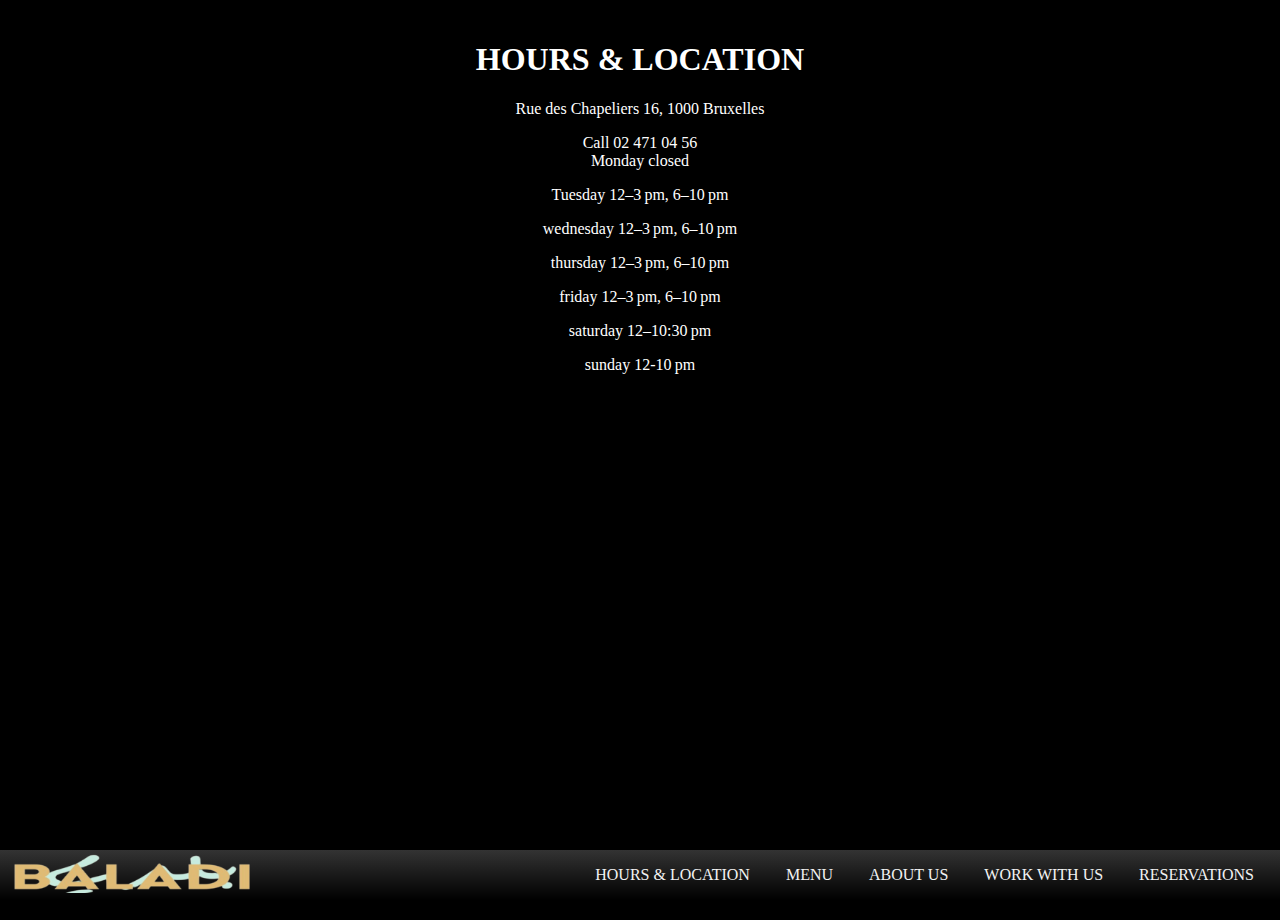
<file: hours.html>
<!DOCTYPE html>
<html lang="en">
<head>
  <meta charset="UTF-8">
  <meta name="viewport" content="width=device-width, initial-scale=1.0">
  <title>Hours & Location</title>
  <link rel="stylesheet" href="main.css">
  <link rel="stylesheet" href="https://cdnjs.cloudflare.com/ajax/libs/font-awesome/6.5.2/css/all.min.css" integrity="sha512-SnH5WK+bZxgPHs44uWIX+LLJAJ9/2PkPKZ5QiAj6Ta86w+fsb2TkcmfRyVX3pBnMFcV7oQPJkl9QevSCWr3W6A==" crossorigin="anonymous" referrerpolicy="no-referrer" />

  
  <!-- Include the Google Maps API if necessary, or use an embed link -->
</head>
<body>
  <header class="mobile-header">
  <a href="main.html"> <img src="main_logo1.png" alt="Logo" class="mobile-logo" /></a>
    <!-- Other elements like a menu button can also go here -->
  </header>
<div class="navbar" id="navbar">
  <a href="main.html"> <img src="main_logo1.png" alt="Logo"></a> <!-- Path to your logo -->
  <div class="nav-links">
    <a href="hours.html">HOURS & LOCATION</a>
    <a href="menu.html">MENU</a>
    <a href="about.html">ABOUT US</a>
    <a href="work.html">WORK WITH US</a>
    <a href="#about">RESERVATIONS</a>
  </div>
</div>


<!-- Mobile navbar trigger button (hamburger menu) -->
<div class="mobile-navbar-trigger" id="mobileNavTrigger">
  <span class="hamburger-icon">
    <span class="bar"></span>
    <span class="bar"></span>
    <span class="bar"></span>
  </span>
</div>

<!-- Mobile navbar, initially hidden -->
<div class="mobile-navbar" id="mobileNavbar">
  <div class="mobile-nav-links">
    <a href="hours.html ">HOURS & LOCATION</a>
    <a href="menu.html">MENU</a>
    <a href="about.html">ABOUT US</a>
    <a href="work.html">WORK WITH US</a>
    <a href="#about">RESERVATIONS</a>
    <!-- Instagram link -->
    <a href="https://www.instagram.com/baladi.be/" target="_blank" aria-label="Instagram">
      <i class="fa-brands fa-instagram"></i>
    </a>
    <div class="powered-by">
      POWERED BY MOE
    </div>
  </div>
</div>



  <!-- Hours & Location content -->
  <div class="hours-location-content">
    <!-- Text information for Hours & Location -->
    <div class="text-information">
      <!-- Your texts from the picture -->
      <h1>HOURS & LOCATION</h1>
      <p>Rue des Chapeliers 16, 1000 Bruxelles</p>
      <a href="tel:+3224710456" class="phone-number" style ="color:white;text-decoration:none;">Call 02 471 04 56</a>
      <p>Monday closed</p>
      <p>Tuesday 12–3 pm, 6–10 pm</p>
	  <p>wednesday 12–3 pm, 6–10 pm</p>
	  <p>thursday 12–3 pm, 6–10 pm</p>
	  <p>friday 12–3 pm, 6–10 pm</p>
	  <p>saturday 12–10:30 pm</p>
	  <p>sunday 12-10 pm</p>
    </div>

    <!-- Google Maps embed -->
    <div class="google-maps">
      <!-- Google Maps iframe embed code for Baladi -->
      <iframe
        width="100%"
        height="100%"
        frameborder="0" style="border:0"
        src="https://www.google.com/maps/embed/v1/place?key=AIzaSyCsXKDzPW9oMichbPXcUBXrus6HqCyJ_4A
          &q=Baladi,Rue+des+Chapeliers+16,1000+Bruxelles"
        allowfullscreen>
      </iframe>
    </div>
  </div>

  <!-- Optional: Reuse the footer if needed -->
  <footer class="footer">
    <!-- Footer content -->
  </footer>
  
  <script src="main.js"></script>
</body>
</html>
</file>
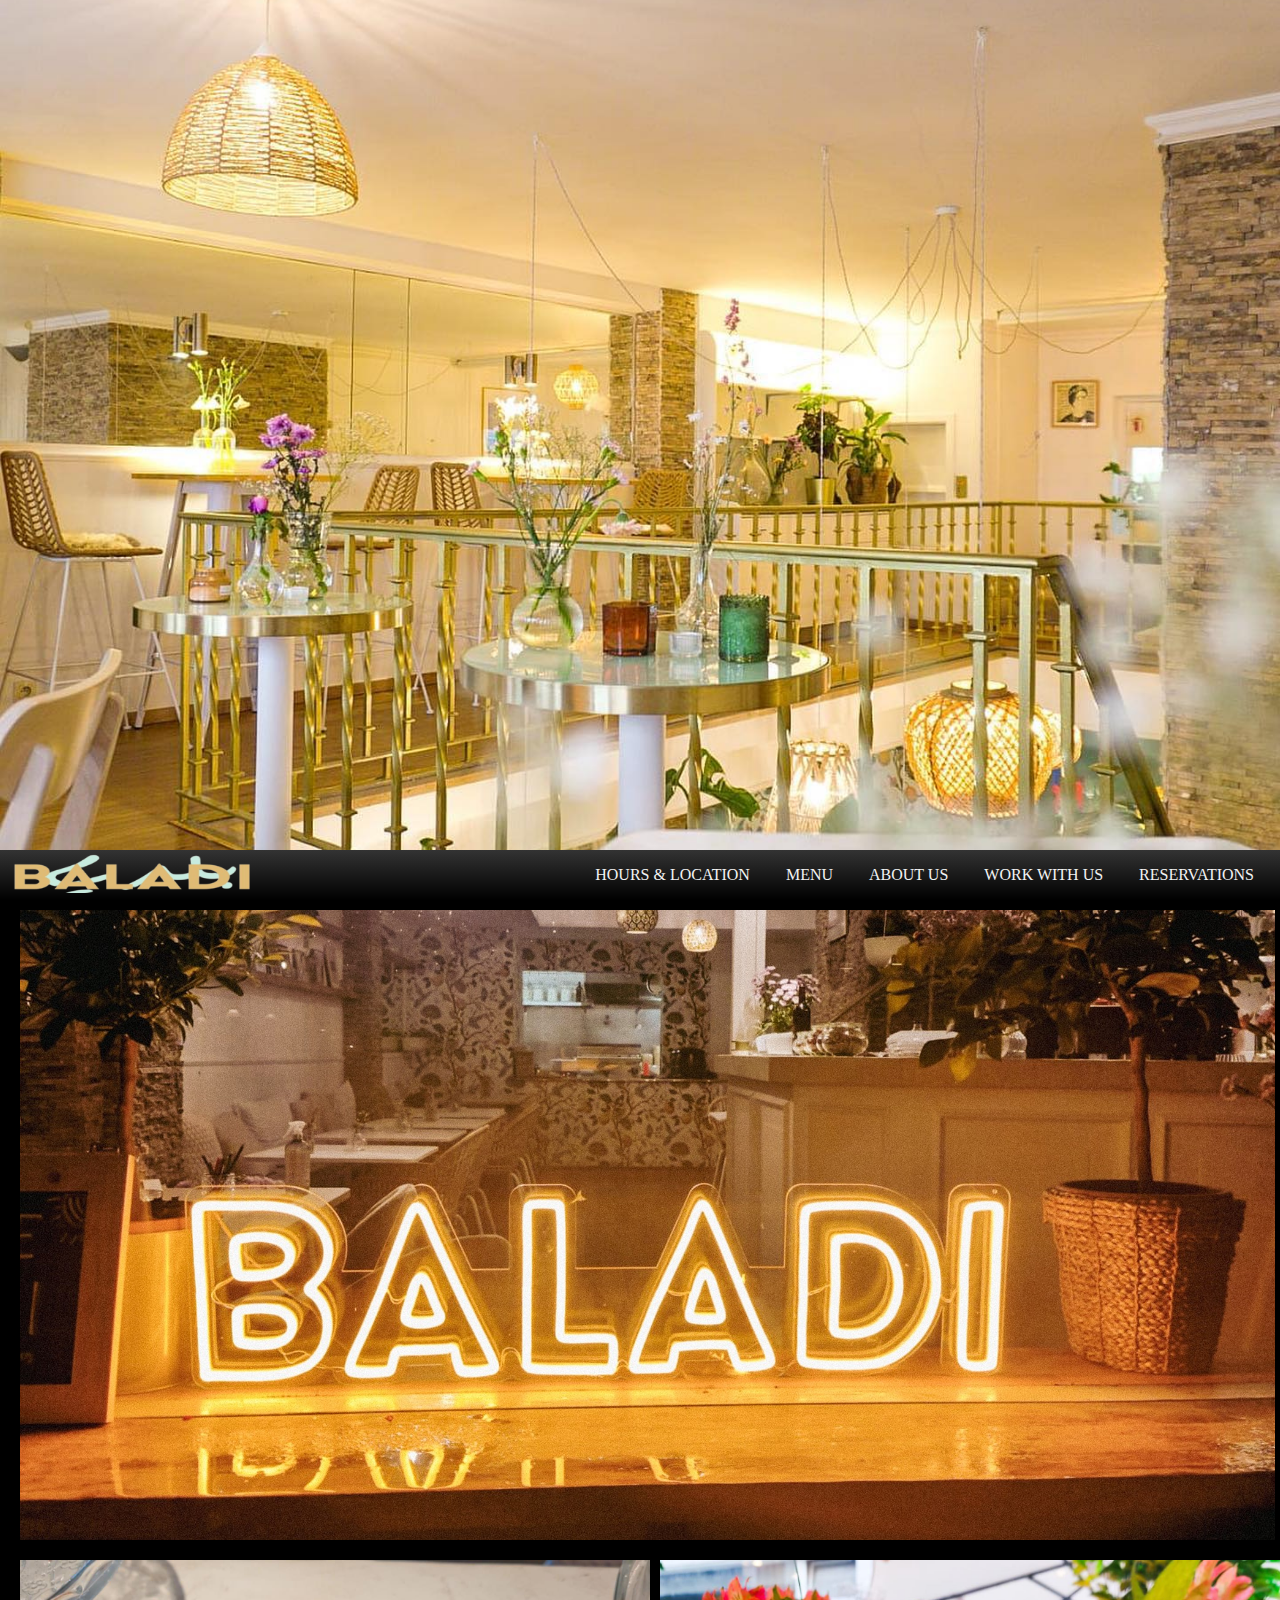
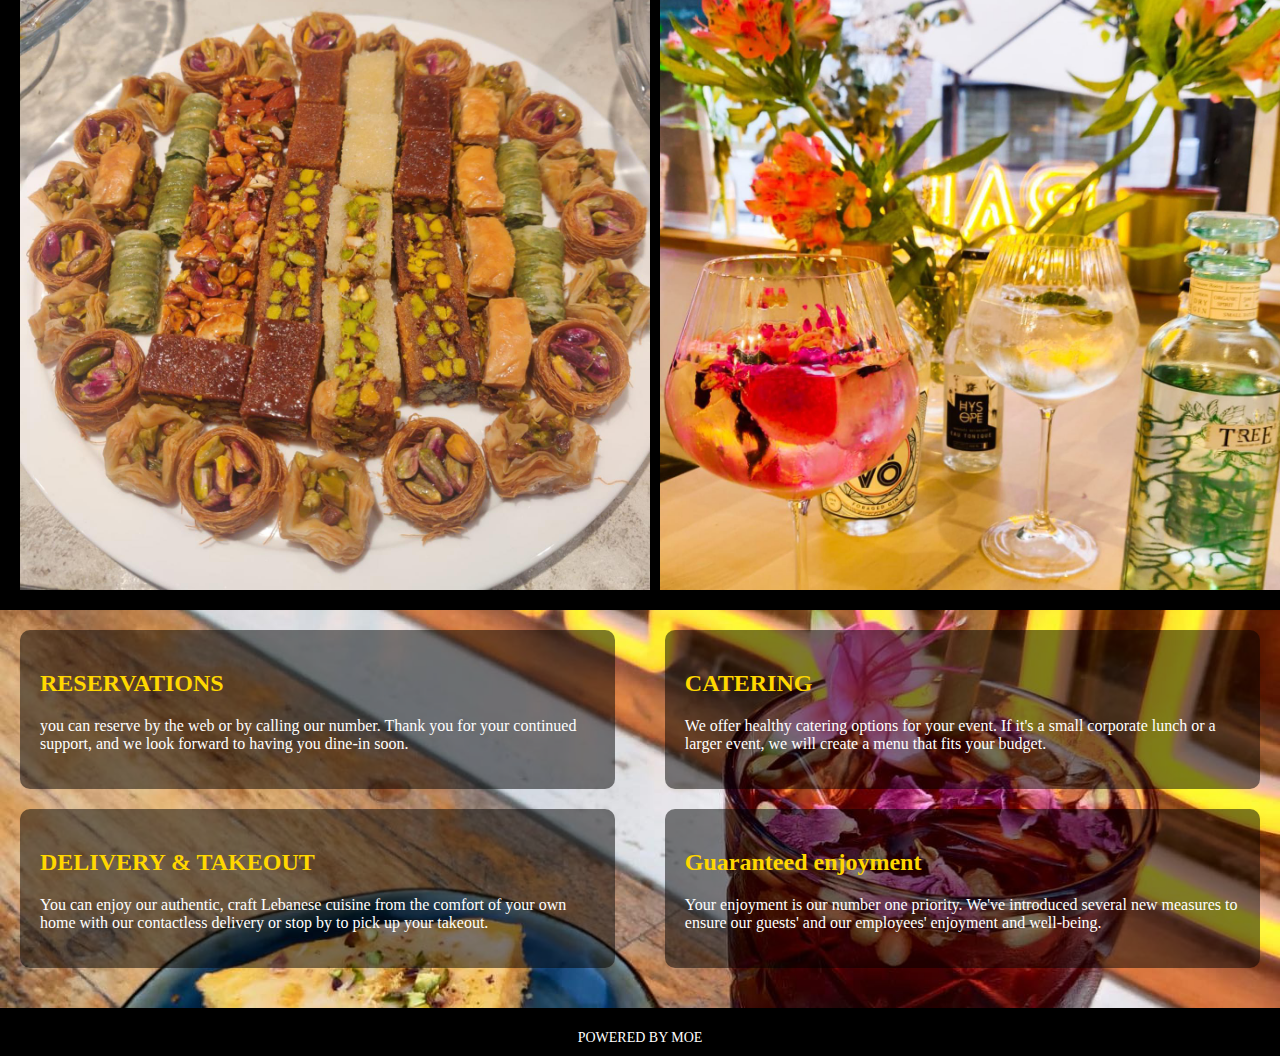
<file: main.html>
<!DOCTYPE html>
<html lang="en">
<head>
<meta charset="UTF-8">
<meta name="viewport" content="width=device-width, initial-scale=1.0">
<title>Baladi</title>
<link rel="stylesheet" href="main.css">
<link rel="stylesheet" href="https://cdnjs.cloudflare.com/ajax/libs/font-awesome/6.5.2/css/all.min.css" integrity="sha512-SnH5WK+bZxgPHs44uWIX+LLJAJ9/2PkPKZ5QiAj6Ta86w+fsb2TkcmfRyVX3pBnMFcV7oQPJkl9QevSCWr3W6A==" crossorigin="anonymous" referrerpolicy="no-referrer" />
</head>
<body>
<body>
  <header class="mobile-header">
  <a href="main.html"> <img src="main_logo1.png" alt="Logo" class="mobile-logo" /></a>
    <!-- Other elements like a menu button can also go here -->
  </header>
<div class="navbar" id="navbar">
  <a href="main.html"><img src="main_logo1.png" alt="Logo"></a> <!-- Correct path to your logo -->
 <!-- Path to your logo -->
  <div class="nav-links">
    <a href="hours.html">HOURS & LOCATION</a>
    <a href="menu.html">MENU</a>
    <a href="about.html">ABOUT US</a>
    <a href="work.html">WORK WITH US</a>
    <a href="reservation.html">RESERVATIONS</a>
  </div>
</div>

<!-- Fullscreen image section -->
<div class="fullscreen-image" id="fullscreenImage">
  <img src="images/2.jpg" alt="Fullscreen Background">
</div>

<!-- Two images side by side section -->
<div class="side-by-side-images">
  <img src="images/1.jpg" alt="Image 1">
  <img src="images/4.jpg" alt="Image 2">
</div>

<!-- Two images side by side section -->
<div class="side-by-side-images">
  <img src="images/5.jpg" alt="Image 3">
  <img src="images/3.jpg" alt="Image 4" style="
    width: -webkit-fill-available;
">
</div>
<div class="background-section" style="background-image: url('images/6.jpg');">
  <div class="info-box" id="reservations">
    <h2>RESERVATIONS</h2>
    <p>you can reserve by the web or by calling our number. Thank you for your continued support, and we look forward to having you dine-in soon.</p>
  </div>
  <div class="info-box" id="catering">
    <h2>CATERING</h2>
    <p>We offer healthy catering options for your event. If it's a small corporate lunch or a larger event, we will create a menu that fits your budget.</p>
  </div>
  <div class="info-box" id="delivery-takeout">
    <h2>DELIVERY & TAKEOUT</h2>
    <p>You can enjoy our authentic, craft Lebanese cuisine from the comfort of your own home with our contactless delivery or stop by to pick up your takeout.</p>
  </div>
  <div class="info-box" id="safe-dining">
    <h2>Guaranteed enjoyment</h2>
    <p>Your enjoyment is our number one priority. We've introduced several new measures to ensure our guests' and our employees' enjoyment and well-being.</p>
  </div>
</div>





<!-- Mobile navbar trigger button (hamburger menu) -->
<div class="mobile-navbar-trigger" id="mobileNavTrigger">
  <span class="hamburger-icon">
    <span class="bar"></span>
    <span class="bar"></span>
    <span class="bar"></span>
  </span>
</div>

<!-- Mobile navbar, initially hidden -->
<div class="mobile-navbar" id="mobileNavbar">
  <div class="mobile-nav-links">
    <a href="hours.html ">HOURS & LOCATION</a>
    <a href="menu.html">MENU</a>
    <a href="about.html">ABOUT US</a>
    <a href="work.html">WORK WITH US</a>
    <a href="reservation.html">RESERVATIONS</a>
    <!-- Instagram link -->
    <a href="https://www.instagram.com/baladi.be/" target="_blank" aria-label="Instagram">
      <i class="fa-brands fa-instagram"></i>
    </a>
    <div class="powered-by">
      POWERED BY MOE
    </div>
  </div>
</div>

<footer class="footer">
  <div class="container">
    <a href="https://www.instagram.com/baladi.be/" target="_blank" aria-label="Instagram" class="instagram-link">
      <i class="fa-brands fa-instagram"></i>
    </a>
    <span>POWERED BY MOE</span>
  </div>
</footer>

<footer class="fixed-footer">
  <a href="tel:+3224710456" class="phone-number">Call 02 471 04 56</a>
</footer>
<script src="main.js"></script>

</body>
</html>
</file>
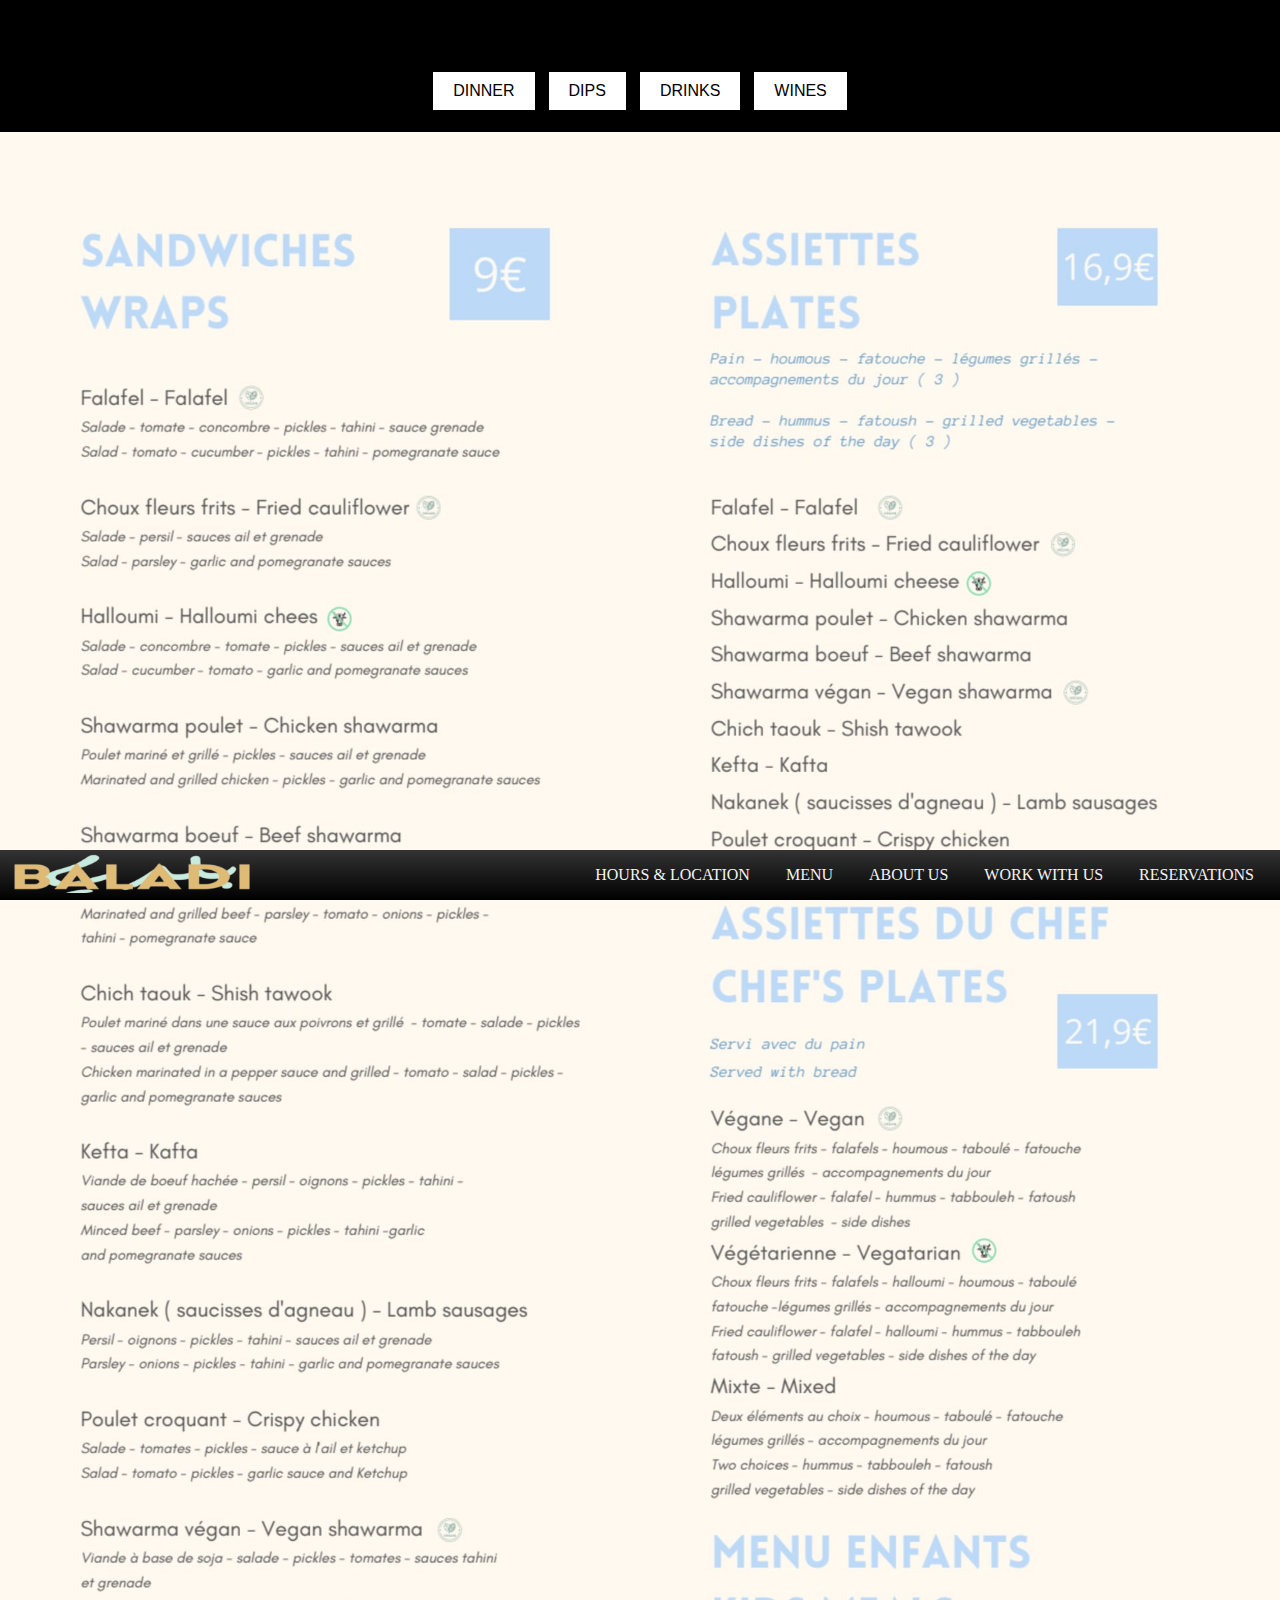
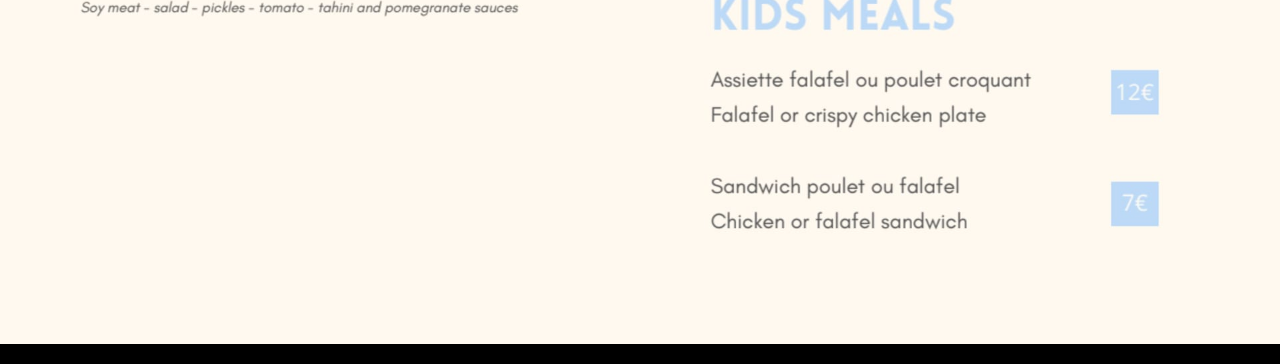
<file: menu.html>
<!DOCTYPE html>
<html lang="en">
<head>
  <meta charset="UTF-8">
  <meta name="viewport" content="width=device-width, initial-scale=1.0">
  <title>Menu</title>
  <link rel="stylesheet" href="main.css">
  <link rel="stylesheet" href="https://cdnjs.cloudflare.com/ajax/libs/font-awesome/6.5.2/css/all.min.css" integrity="sha512-SnH5WK+bZxgPHs44uWIX+LLJAJ9/2PkPKZ5QiAj6Ta86w+fsb2TkcmfRyVX3pBnMFcV7oQPJkl9QevSCWr3W6A==" crossorigin="anonymous" referrerpolicy="no-referrer" />

  
  <!-- Include the Google Maps API if necessary, or use an embed link -->
</head>
<body>
  <header class="mobile-header">
  <a href="main.html"> <img src="main_logo1.png" alt="Logo" class="mobile-logo" /></a>
    <!-- Other elements like a menu button can also go here -->
  </header>
<div class="navbar" id="navbar">
  <a href="main.html"> <img src="main_logo1.png" alt="Logo"></a> <!-- Path to your logo -->
  <div class="nav-links">
    <a href="hours.html">HOURS & LOCATION</a>
    <a href="menu.html">MENU</a>
    <a href="about.html">ABOUT US</a>
    <a href="work.html">WORK WITH US</a>
    <a href="reservation.html">RESERVATIONS</a>
  </div>
</div>


<!-- Mobile navbar trigger button (hamburger menu) -->
<div class="mobile-navbar-trigger" id="mobileNavTrigger">
  <span class="hamburger-icon">
    <span class="bar"></span>
    <span class="bar"></span>
    <span class="bar"></span>
  </span>
</div>

<!-- Mobile navbar, initially hidden -->
<div class="mobile-navbar" id="mobileNavbar">
  <div class="mobile-nav-links">
    <a href="hours.html ">HOURS & LOCATION</a>
    <a href="menu.html">MENU</a>
    <a href="about.html">ABOUT US</a>
    <a href="work.html">WORK WITH US</a>
    <a href="reservation.html">RESERVATIONS</a>
    <!-- Instagram link -->
    <a href="https://www.instagram.com/baladi.be/" target="_blank" aria-label="Instagram">
      <i class="fa-brands fa-instagram"></i>
    </a>
    <div class="powered-by">
      POWERED BY MOE
    </div>
  </div>
</div>

<div class="button-container">
  <button type="button" class="menu-button" id="dinnerButton">DINNER</button>
  <button type="button" class="menu-button" id="brunchButton">DIPS</button>
  <button type="button" class="menu-button" id="drinkButton">DRINKS</button>
  <button type="button" class="menu-button" id="wineButton">WINES</button>

</div>

<div class="menu-image-container">
  <img src="photos/dinner.jpg" alt="Dinner Menu" id="dinnerImage" class="menu-image" />
  <img src="photos/dips.jpg" alt="Brunch Menu" id="brunchImage" class="menu-image" />
  <img src="photos/drinks.jpg" alt="drink Menu" id="drinkImage" class="menu-image" />
  <img src="photos/wine.jpg" alt="Wine Menu" id="wineImage" class="menu-image" />
</div>


  <!-- Optional: Reuse the footer if needed -->
  <footer class="footer">
    <!-- Footer content -->
  </footer>
  <script src="menu.js"></script>
  <script src="main.js"></script>
</body>
</html>
</file>
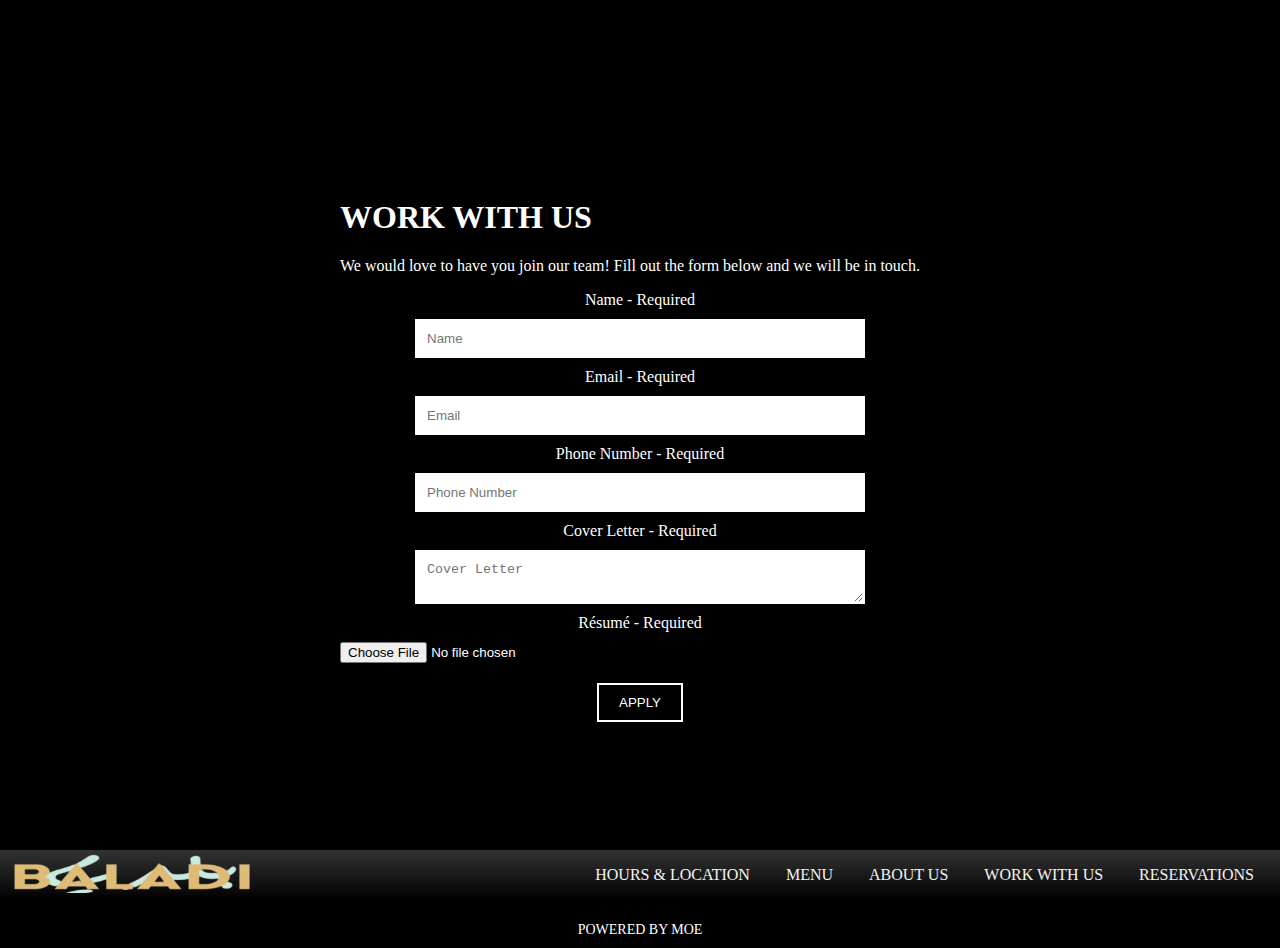
<file: work.html>
<!DOCTYPE html>
<html lang="en">
<head>
  <meta charset="UTF-8">
  <meta name="viewport" content="width=device-width, initial-scale=1.0">
  <title>Work With Us</title>
  <link rel="stylesheet" href="main.css">
  <link rel="stylesheet" href="https://cdnjs.cloudflare.com/ajax/libs/font-awesome/6.5.2/css/all.min.css" integrity="sha512-SnH5WK+bZxgPHs44uWIX+LLJAJ9/2PkPKZ5QiAj6Ta86w+fsb2TkcmfRyVX3pBnMFcV7oQPJkl9QevSCWr3W6A==" crossorigin="anonymous" referrerpolicy="no-referrer" />

  
  <!-- Include the Google Maps API if necessary, or use an embed link -->
</head>
<body>
  <header class="mobile-header">
  <a href="main.html"> <img src="main_logo1.png" alt="Logo" class="mobile-logo" /></a>
    <!-- Other elements like a menu button can also go here -->
  </header>
<div class="navbar" id="navbar">
  <a href="main.html"> <img src="main_logo1.png" alt="Logo"></a> <!-- Path to your logo -->
  <div class="nav-links">
    <a href="hours.html">HOURS & LOCATION</a>
    <a href="menu.html">MENU</a>
    <a href="about.html">ABOUT US</a>
    <a href="work.html">WORK WITH US</a>
    <a href="reservation.html">RESERVATIONS</a>
  </div>
</div>


<!-- Mobile navbar trigger button (hamburger menu) -->
<div class="mobile-navbar-trigger" id="mobileNavTrigger">
  <span class="hamburger-icon">
    <span class="bar"></span>
    <span class="bar"></span>
    <span class="bar"></span>
  </span>
</div>

<!-- Mobile navbar, initially hidden -->
<div class="mobile-navbar" id="mobileNavbar">
  <div class="mobile-nav-links">
    <a href="hours.html ">HOURS & LOCATION</a>
    <a href="menu.html">MENU</a>
    <a href="about.html">ABOUT US</a>
    <a href="work.html">WORK WITH US</a>
    <a href="reservation.html">RESERVATIONS</a>
    <!-- Instagram link -->
    <a href="https://www.instagram.com/baladi.be/" target="_blank" aria-label="Instagram">
      <i class="fa-brands fa-instagram"></i>
    </a>
    <div class="powered-by">
      POWERED BY MOE
    </div>
  </div>
</div>

<div class="centered-container">
<div class="form-container">
    <h1 style="color:white;">WORK WITH US</h1>
    <p style="color:white;">We would love to have you join our team! Fill out the form below and we will be in touch.</p>
    <form id="workWithUsForm"  action="https://formspree.io/f/xleqoqev" method="post">
      <label style="color:white;" for="name">Name - Required</label>
      <input type="text" id="name" name="name" placeholder="Name" required>
      
      <label style="color:white;" for="email">Email - Required</label>
      <input type="email" id="email" name="email" placeholder="Email" required>
      
      <label style="color:white;" for="phone">Phone Number - Required</label>
      <input type="tel" id="phone" name="phone" placeholder="Phone Number" required>
      
      <label style="color:white;" for="cover-letter">Cover Letter - Required</label>
      <textarea id="cover-letter" name="cover-letter" placeholder="Cover Letter" required></textarea>
      
      <label style="color:white;" for="resume">Résumé - Required</label>
      <input type="file" id="resume" name="resume" required>
      
      <button type="submit">APPLY</button>
    </form>
  </div>
</div>


<footer class="footer">
  <div class="container">
    <a href="https://www.instagram.com/baladi.be/" target="_blank" aria-label="Instagram" class="instagram-link">
      <i class="fa-brands fa-instagram"></i>
    </a>
    <span>POWERED BY MOE</span>
  </div>
</footer>
  
  <script src="main.js"></script>
</body>
</html>
</file>
<file: main.css>
html {
  padding: 0;
  margin: 0;
  height: 100%; /* This can be adjusted if needed */
  box-sizing: border-box;
  background-color: black;


}
body {
  padding: 0;
  margin: 0;
  height: 100%; /* This can be adjusted if needed */
  box-sizing: border-box;
  background-color: black;


}
* {
  box-sizing: border-box;
}
.container {
  width: 100%; /* full width of the parent */
  max-width: 1200px; /* maximum width */
  margin: 0 auto; /* centering */
}
.mobile-header {
  display: none;
}


@media (max-width: 768px) {
  .sidebar {
    width: 100%; /* stack sidebar on smaller screens */
  }
}

.fixed-element {
  position: fixed;
  right: 0;
  width: 300px; /* ensure it doesn't cause horizontal scrolling */
}

.flex-container {
  display: flex;
  flex-wrap: wrap; /* ensures elements wrap within the container */
}

.grid-container {
  display: grid;
  grid-template-columns: repeat(auto-fit, minmax(250px, 1fr)); /* adaptive columns */
}
.scrollable-content {
  overflow-x: auto; /* enables horizontal scrolling only where necessary */
}
img {
  max-width: 100%; /* ensures images are not bigger than their containers */
  height: auto; /* maintain aspect ratio */
}


/* Style for the fullscreen image */
.fullscreen-image img {
  width: 100vw; /* Full width */
  height: 100vh; /* Full height */
  object-fit: cover; /* This will cover the full area, use object-position if needed to adjust the view */
  display: block; /* Remove any default inline spacing */
}
@media (max-width: 768px){
.fullscreen-image img{
  width: 100vw; /* Full width */
  height: auto; /* Full height */
  object-fit: cover; /* This will cover the full area, use object-position if needed to adjust the view */
  display: block; /* Remove any default inline spacing */}
}
/* General style for side-by-side images container */
.side-by-side-images {
  display: flex;
  justify-content: space-between; /* This will place equal space between elements */
  align-items: center;
  margin: 10px; /* Space from the viewport edges */
}

/* Style for individual images */
.side-by-side-images img {
  object-fit: cover;
  height: 70vh; /* Set the height to 70% of the viewport */
  margin-bottom: 10px; /* Space between rows of images */
  margin-left :10px;
}

/* First set of images (30/70 split with margins considered) */
.side-by-side-images:nth-of-type(1) img:first-child {
  width: calc(30% - 40px); /* adjust width by subtracting double the side margin */
  margin-right: 20px; /* Space between the two images */
  
}

.side-by-side-images:nth-of-type(1) img:last-child {
  width: calc(70% - 40px);
  
}

/* Second set of images (70/30 split with margins considered) */
.side-by-side-images:nth-of-type(2) img:first-child {
  width: calc(70% - 40px); /* adjust width by subtracting double the side margin */
  margin-right: 20px; /* Space between the two images */
}

.side-by-side-images:nth-of-type(2) img:last-child {
  width: calc(30% - 40px);
}

@media only screen and (max-width: 600px) {
	.nav-links {
  display: flex;
  flex-direction: column;
  align-items: center; /* This centers the links horizontally */
  width: 100%; /* Ensures the links use up the full width of the navbar */
}
  .side-by-side-images {
    flex-direction: column;
    margin: 10px; /* Reduced space for smaller screens */
  }

  .side-by-side-images img {
    width: calc(100% - 20px); /* Full width minus the margin for smaller screens */
    margin-bottom: 20px; /* Keep consistent space at the bottom */
	height: 100%; /* Set the height to 70% of the viewport */
  }
}
.navbar {
  overflow: hidden;
  background-color: #333;
  position: fixed;
  bottom: 0;
  width: 100%;
  transition: top 0.3s; /* Transition for smooth slide-in effect */
  display: flex;
  justify-content: space-between; /* Aligns logo to the left and nav links to the right */
  align-items: center; /* Centers items vertically */
  padding: 0 10px; /* Add padding on the sides */
  background-color: rgba(51, 51, 51, 1); /* Solid color for initial state */
  backdrop-filter: blur(10px); /* This will give a frosted glass effect */
  background: linear-gradient(to top, rgba(0, 0, 0, 1) 0%, rgba(0, 0, 0, 0) 100%);

}
.navbar img {
  height: 40px; /* Adjust the size of your logo */
}

.nav-links {
  flex-direction: column;
  align-items: center; /* This centers the links horizontally */
}
.nav-links a {
  color: #f2f2f2;
  text-align: center;
  padding: 14px 16px;
  text-decoration: none;
  
}
.nav-links a:hover {
  background-color: #ddd;
  color: black;
}
.navbar.scrolled {

  top: 0;
  bottom: auto;
  background-color: rgba(51, 51, 51, 0.5); /* Semi-transparent color when scrolled */
  background: linear-gradient(to top, rgba(0, 0, 0, 0.8) 100%, rgba(0, 0, 0, 0) 0%);

}

@media only screen and (max-width: 600px) {

/* Base styles for the mobile navbar, hidden by default */
.mobile-navbar {
  display: flex; /* Establishes this element as a flex container */
  flex-direction: column; /* Stacks the child elements vertically */
  justify-content: center; /* Centers the child elements vertically */
  align-items: center; /* Centers the child elements horizontally */
  position: fixed;
  top: -200%; /* Adjusted to show navbar */
  left: 0;
  width: 100%;
  height: 100vh; /* Takes up the full viewport height */
  background: rgba(0, 0, 0, 0.9); /* Semi-transparent black background */
  transition: top 0.3s ease-in-out;
  z-index: 1000; /* Ensures it's above other content */
  overflow-y: auto; /* Allows scrolling if the content is taller than the screen */
}

.powered-by {
  position: absolute; /* Position it at the bottom inside the navbar */
  bottom: 0;
  width: 100%; /* Full width */
  text-align: center; /* Center the text */
  padding: 10px; /* Add some padding at the bottom */
  font-size: 20px; /* Adjust the font size as needed */
  color: #fff; /* Text color */
}
/* Style for nav-links inside the mobile navbar */
.mobile-navbar .nav-links {
  display: flex;
  flex-direction: column;
}

.mobile-navbar .nav-links a {
  padding: 15px;
  margin: 5px 0;
  color: white;
  font-size: 1.5em;
}

/* Make the navbar visible when the 'open' class is added */
.mobile-navbar.open {
  display: flex;
  top:0;
}
}
/* Media query for mobile devices */
@media (max-width: 600px) {
  /* Hide the desktop navbar and show the mobile navbar trigger button */
  .navbar {
    display: none;
  }

  .mobile-navbar-trigger {
    display: block;
    position: fixed;
    top: 10px;
    right: 10px;
    z-index: 1001; /* Above the mobile navbar */
    /* Add styles for your menu trigger button here */
  }

  /* Show the mobile navbar when it has the 'open' class */
  .mobile-navbar.open {
    display: flex;
  }
}
.mobile-navbar-trigger {
  display: none; /* Hide by default, will be shown in the media query for mobile */
  position: fixed;
  top: 10px;
  right: 10px;
  z-index: 1001; /* Above the mobile navbar */
  cursor: pointer;
}

.hamburger-icon {
  display: block;
  width: 30px; /* Width of the hamburger icon */
  height: 20px; /* Height of the hamburger icon */
}

.hamburger-icon .bar {
  display: block;
  width: 100%;
  height: 4px;
  margin-bottom: 5px;
  background-color: #ffffff; /* Color of the hamburger icon bars */
  transition: 0.3s ease;
}

/* Hide the bottom margin of the last bar */
.hamburger-icon .bar:last-child {
  margin-bottom: 0;
}

/* Styling for when the mobile navbar is open - transforms hamburger into 'X' */
.mobile-navbar.open .hamburger-icon .bar:nth-child(1) {
  transform: translateY(8px) rotate(45deg);
}

.mobile-navbar.open .hamburger-icon .bar:nth-child(2) {
  opacity: 0;
}

.mobile-navbar.open .hamburger-icon .bar:nth-child(3) {
  transform: translateY(-8px) rotate(-45deg);
}

/* Media query for mobile devices */
@media (max-width: 600px) {
  .mobile-navbar-trigger {
    display: block; /* Show the trigger button on mobile devices */
  }
}


.footer {
  position: relative; /* Or just remove the position property altogether */
  width: 100%;
  background-color: #000;
  color: white;
  text-align: center;
  padding: 10px 0;
  z-index: 10;
}

.container {
  width: 80%;
  margin: 0 auto;
}

.instagram-link {
  display: block;
  margin-bottom: 10px;
  color: white;
  font-size: 24px;
}

.footer span {
  font-size: 14px;
}
@media (max-width: 767px) {

.mobile-header {
  position: fixed;
  top: 0;
  left: 0;
  width: 100%;
  background: rgba(0, 0, 0, 0.9); /* or the color you want for the mobile header */
  z-index: 10; /* Adjust if necessary to ensure the header is above other content */
  display: flex; /* Aligns the logo to the left */
  align-items: center; /* Centers the logo vertically */
  padding: 10px; /* Add some space inside the header */
  box-shadow: 0 2px 4px rgba(0,0,0,0.1); /* Optional: adds a shadow for some depth */
}

.mobile-logo {
  height: 20px; /* Adjust based on the size of your logo */
}
}
.fixed-footer{
display:none;
}
@media (max-width: 767px) { /* or whichever breakpoint suits your design */

.fixed-footer {
  display: block;
  position: fixed; /* Keeps the footer at the bottom of the screen */
  left: 0;
  bottom: 0; /* Aligns the footer to the bottom */
  width: 100%; /* Full width of the viewport */
  background: rgba(0, 0, 0, 0.9); /* Example background color */
  color: #fff; /* Example text color */
  text-align: center; /* Centers the text */
  padding: 10px 0; /* Example padding */
  z-index: 1500; /* Makes sure the footer is above other elements */
  font-size: 18px; /* Example font size */
}

.phone-number {
  color: #fff; /* Example text color, should match your footer text color */
  text-decoration: none; /* Removes underline from links */
  /* Additional styles if needed */
}
}

/* Transforms for the hamburger-icon bars when 'open' class is applied */
.hamburger-icon.open .bar:nth-child(1) {
  transform: translateY(8.5px) rotate(45deg);
}

.hamburger-icon.open .bar:nth-child(2) {
  opacity: 0;
}

.hamburger-icon.open .bar:nth-child(3) {
  transform: translateY(-8.5px) rotate(-45deg);
}

/* This is the container for your Hours & Location content */
.hours-location-content {
  display: flex;
  flex-direction: column;
  height: 100vh; /* Full height of the viewport */
  background-color: black; /* Since you want a black background */
}

/* The top half with text information */
.text-information {
  flex: 1; /* Takes half of the space */
  color: white; /* Text color */
  padding: 20px; /* Add some padding */
  text-align:center;
  /* Add more styling for text formatting */
}

/* The bottom half with Google Maps */
.google-maps {
  flex: 1; /* Takes the other half of the space */
  /* No additional styling needed here unless you want more padding or borders */
}

/* Make sure your navbar has a background if it's transparent on scroll */
.navbar {
  background-color: #333; /* or any color you want */
  Height:50px;
  
}
.mobile-nav-links{
  display: none;
	
}

@media (max-width: 767px) {
  .mobile-nav-links{
    display: flex; /* or block, depending on your desired layout */
    /* Your other styles for nav-links */
  flex-direction: column;
  align-items: center; /* This centers the links horizontally */
  width: 100%; /* Ensures the links use up the full width of the navbar */
}
.mobile-nav-links a {
  color: #f2f2f2;
  text-align: center;
  padding: 14px 16px;
  text-decoration: none;
  
}
.mobile-nav-links a:hover {
  background-color: #ddd;
  color: black;
}
}

.button-container {
  display: flex;
  justify-content: center; /* Centers buttons in the container */
  align-items: center; /* Vertically aligns buttons if needed */
  gap: 10px; /* Adds space between buttons */
  padding: 20px; /* Adds some space inside the container */
  background-color: black; /* Matches your provided image */
  margin-top:40px;
}

.menu-button {
  padding: 10px 20px; /* Adjust padding as needed */
  background-color: white; /* Button background color */
  border: 2px solid black; /* Border color matching the background */
  color: black; /* Text color */
  font-size: 16px; /* Adjust font size as needed */
  cursor: pointer; /* Changes cursor to pointer on hover */
  transition: background-color 0.3s, color 0.3s; /* Transition for hover effect */
}

.menu-button:hover {
  background-color: black; /* Button background color on hover */
  color: white; /* Text color on hover */
  border: 2px solid white; /* Border color on hover */
}

.menu-image-container {
  text-align: center; /* Center the images if necessary */
}

.menu-image {
  display: none; /* Hide images by default */
  max-width: 100%; /* Ensure images are responsive and fit their container */
  height: auto; /* Maintain aspect ratio */
}

.content-container {
  display: flex;
  min-height: 100vh; /* Full height of the viewport */
}

.image-container {
  flex: 1; /* Takes up half of the container */
  background: url('your-image.jpg') no-repeat center center;
  background-size: cover; /* Make sure the image covers the entire div */
  margin-top:60px;
}

.text-container {
  flex: 1; /* Takes up the other half of the container */
  padding: 20px; /* Add some padding */
  background-color: black; /* Optional: If you want a different background */
  overflow-y: auto; /* Adds scroll to text container if content is too long */
  color: white;
  margin-top: 60px;

}

/* Add styling for the text */
.text-container h1 {
  font-size: 2em; /* Adjust the size as needed */
  margin-bottom: 0.5em;
}

.text-container p {
  font-size: 1em; /* Adjust the size as needed */
  margin-bottom: 1em; /* Adjust the space between paragraphs as needed */
}

/* Make sure your images are responsive */
img {
  max-width: 100%;
  height: auto;
}
p {
  display: block; /* This enforces the default block-level behavior */
  margin-top: 0;
  margin-bottom: 1em; /* Adjust the value to increase space between paragraphs */
}

@media (max-width: 767px) {
  .content-container {
    flex-direction: column;
  }

  .image-container,
  .text-container {
    flex: none; /* This will remove the flex grow/shrink properties */
    width: 100%; /* Each child takes up the full width of the container */
    margin-top: 0; /* Resetting the margin top if not needed in mobile view */
  }

}


.centered-container {
  display: flex;
  justify-content: center;
  align-items: center;
  height: 100vh; /* This will take at least the full height of the viewport */
  width: 100%; /* This will take the full width of the viewport */
  padding: 20px; /* Add some padding */
  box-sizing: border-box; /* This ensures padding is included in the width and height */
}

.form-container {
  width: 100%;
  max-width: 600px; /* Adjust this width as needed */
  margin: auto; /* Ensures the form stays centered horizontally if the screen is wider than 600px */
  /* Your other form styles... */
}
form {
  display: flex;
  flex-direction: column;
  align-items: center;
}

input[type="text"],
input[type="email"],
input[type="tel"],
textarea {
  width: 50vh;
  padding: 10px;
  margin: 10px 0;
  border: 2px solid #fff; /* White border */
  color: black;
}

@media (max-width: 600px) {

input[type="text"],
input[type="email"],
input[type="tel"],
textarea {
  width: 100%;
  padding: 10px;
  margin: 10px 0;
  border: 2px solid #fff; /* White border */
  color: black;
}

}
input[type="file"] {
  width: 100%;
  margin: 10px 0; /* Align with other inputs */
  color: white;
}

button {
  padding: 10px 20px;
  margin-top: 10px;
  border: 2px solid #fff;
  background: transparent;
  color: white;
  cursor: pointer;
}

button:hover {
  background: white;
  color: black;
}	

.background-section {
  background-image: url('images/6.jpg');
  background-size: cover;
  background-position: center;
  padding: 20px;
  display: flex;
  flex-wrap: wrap;
  justify-content: space-between;
}

.info-box {
  background: rgba(0, 0, 0, 0.5);
  color: white;
  flex: 0 0 48%; /* boxes will take up 48% of the container width */
  margin-bottom: 20px; /* Space between the rows */
  padding: 20px;
  box-sizing: border-box;
  border-radius: 10px;
}
.info-box h2 {
  color: gold; /* Gold color for headers */
}
@media (max-width: 768px) {
  .info-box {
    flex: 0 0 100%; /* On smaller screens, boxes will take up 100% of the width */
    margin-bottom: 10px;
  }
}
</file>
